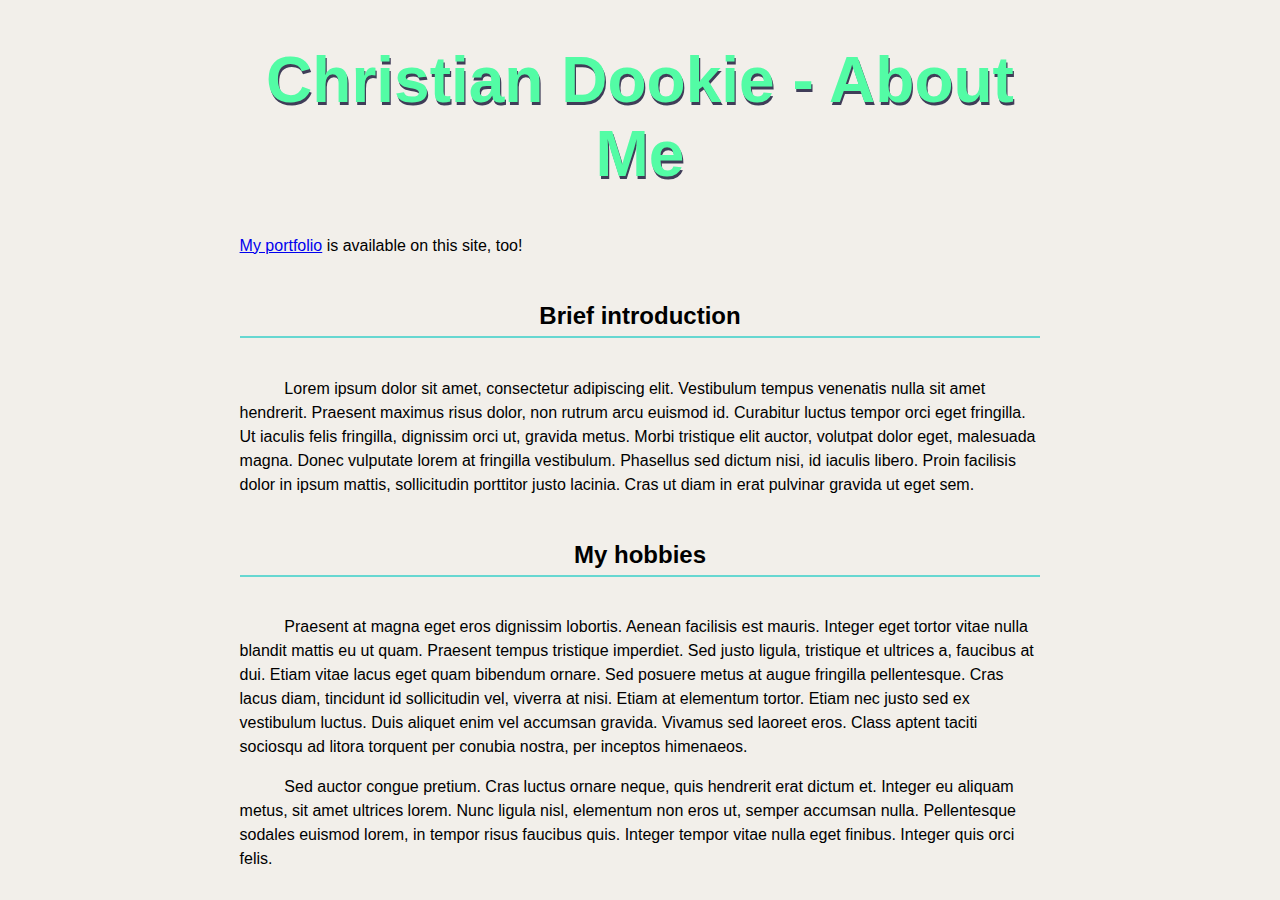
<file: index.html>
<!DOCTYPE html>
<html lang="en">
  <head>
    <meta charset="UTF-8" />
    <meta name="viewport" content="width=device-width, initial-scale=1.0" />
    <link rel="stylesheet" href="./styles/main.css">
    <title>About Me</title>
  </head>
  <body>
    <h1>Christian Dookie - About Me</h1>

    <nav>
      <p>
        <a href="./portfolio.html">My portfolio</a> is available on this site,
        too!
      </p>
    </nav>

    <section>
      <h2>Brief introduction</h2>

      <p>
        Lorem ipsum dolor sit amet, consectetur adipiscing elit. Vestibulum
        tempus venenatis nulla sit amet hendrerit. Praesent maximus risus dolor,
        non rutrum arcu euismod id. Curabitur luctus tempor orci eget fringilla.
        Ut iaculis felis fringilla, dignissim orci ut, gravida metus. Morbi
        tristique elit auctor, volutpat dolor eget, malesuada magna. Donec
        vulputate lorem at fringilla vestibulum. Phasellus sed dictum nisi, id
        iaculis libero. Proin facilisis dolor in ipsum mattis, sollicitudin
        porttitor justo lacinia. Cras ut diam in erat pulvinar gravida ut eget
        sem.
      </p>
    </section>

    <section>
      <h2>My hobbies</h2>

      <p>
        Praesent at magna eget eros dignissim lobortis. Aenean facilisis est
        mauris. Integer eget tortor vitae nulla blandit mattis eu ut quam.
        Praesent tempus tristique imperdiet. Sed justo ligula, tristique et
        ultrices a, faucibus at dui. Etiam vitae lacus eget quam bibendum
        ornare. Sed posuere metus at augue fringilla pellentesque. Cras lacus
        diam, tincidunt id sollicitudin vel, viverra at nisi. Etiam at elementum
        tortor. Etiam nec justo sed ex vestibulum luctus. Duis aliquet enim vel
        accumsan gravida. Vivamus sed laoreet eros. Class aptent taciti sociosqu
        ad litora torquent per conubia nostra, per inceptos himenaeos.
      </p>

      <p>
        Sed auctor congue pretium. Cras luctus ornare neque, quis hendrerit erat
        dictum et. Integer eu aliquam metus, sit amet ultrices lorem. Nunc
        ligula nisl, elementum non eros ut, semper accumsan nulla. Pellentesque
        sodales euismod lorem, in tempor risus faucibus quis. Integer tempor
        vitae nulla eget finibus. Integer quis orci felis.
      </p>
    </section>
  </body>
</html>
</file>
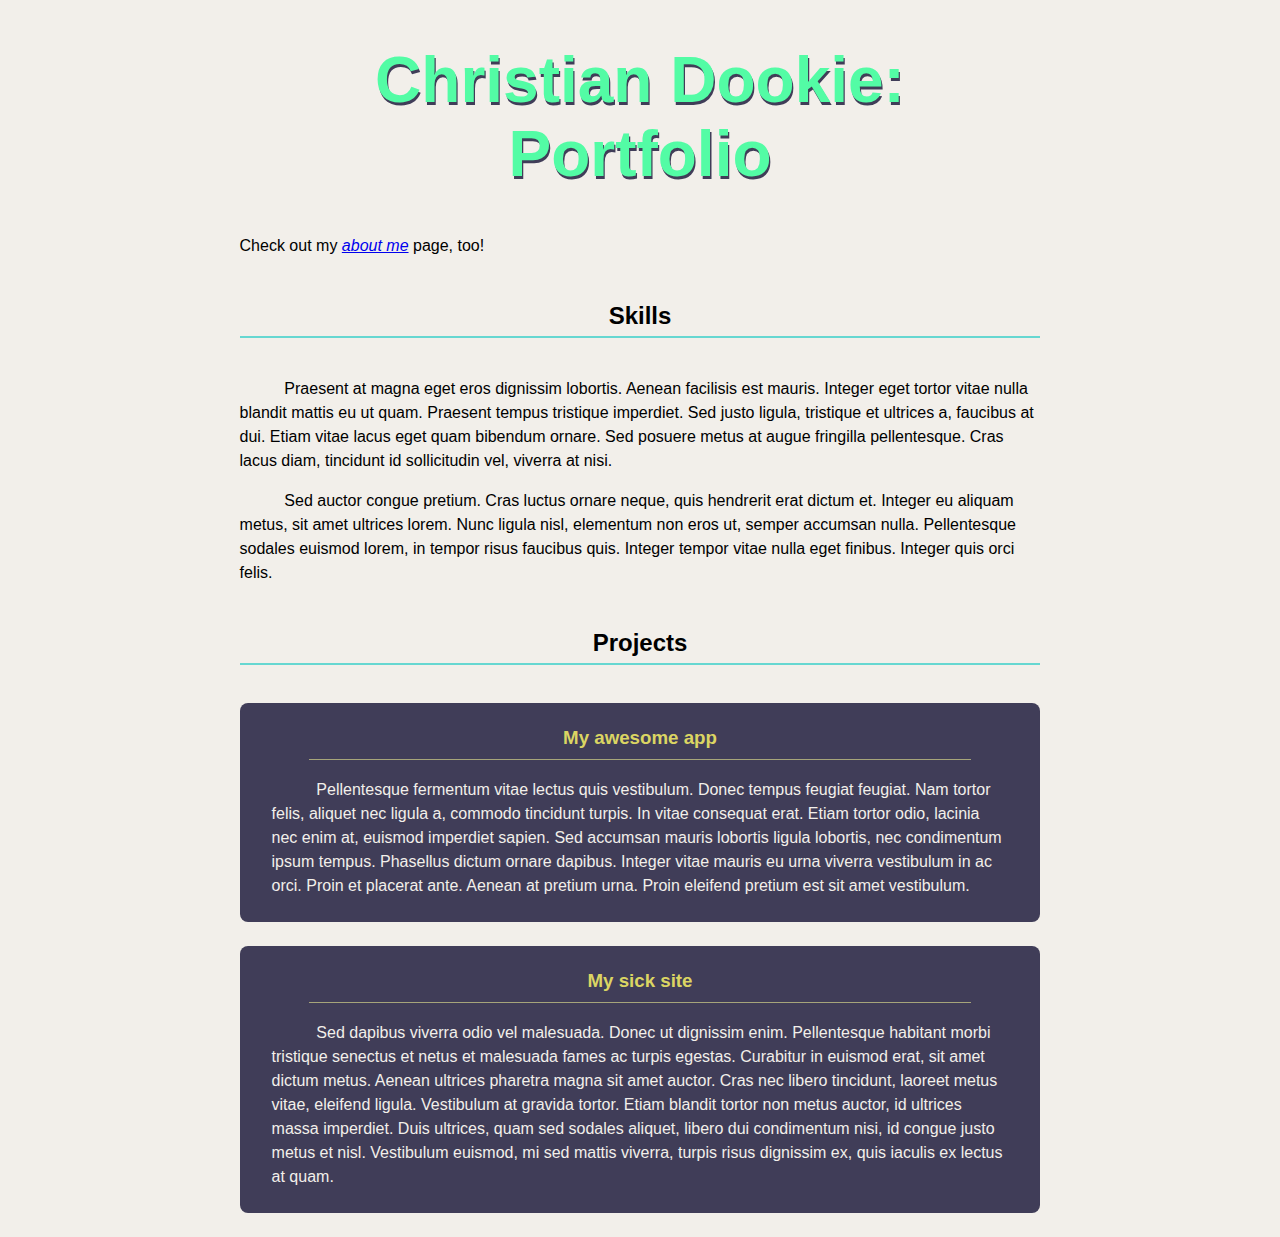
<file: portfolio.html>
<!DOCTYPE html>
<html lang="en">
  <head>
    <meta charset="UTF-8" />
    <meta name="viewport" content="width=device-width, initial-scale=1.0" />
    <link rel="stylesheet" href="./styles/main.css" />
    <title>Portfolio</title>
  </head>
  <body>
    <h1>Christian Dookie: Portfolio</h1>

    <nav>
      <p>
        Check out my <a href="./index.html"><em>about me</em></a> page, too!
      </p>
    </nav>

    <section>
      <h2>Skills</h2>

      <p>
        Praesent at magna eget eros dignissim lobortis. Aenean facilisis est
        mauris. Integer eget tortor vitae nulla blandit mattis eu ut quam.
        Praesent tempus tristique imperdiet. Sed justo ligula, tristique et
        ultrices a, faucibus at dui. Etiam vitae lacus eget quam bibendum
        ornare. Sed posuere metus at augue fringilla pellentesque. Cras lacus
        diam, tincidunt id sollicitudin vel, viverra at nisi.
      </p>

      <p>
        Sed auctor congue pretium. Cras luctus ornare neque, quis hendrerit erat
        dictum et. Integer eu aliquam metus, sit amet ultrices lorem. Nunc
        ligula nisl, elementum non eros ut, semper accumsan nulla. Pellentesque
        sodales euismod lorem, in tempor risus faucibus quis. Integer tempor
        vitae nulla eget finibus. Integer quis orci felis.
      </p>
    </section>

    <section>
      <h2>Projects</h2>

      <div class="project">
        <h3>My awesome app</h3>

        <p>
          Pellentesque fermentum vitae lectus quis vestibulum. Donec tempus
          feugiat feugiat. Nam tortor felis, aliquet nec ligula a, commodo
          tincidunt turpis. In vitae consequat erat. Etiam tortor odio, lacinia
          nec enim at, euismod imperdiet sapien. Sed accumsan mauris lobortis
          ligula lobortis, nec condimentum ipsum tempus. Phasellus dictum ornare
          dapibus. Integer vitae mauris eu urna viverra vestibulum in ac orci.
          Proin et placerat ante. Aenean at pretium urna. Proin eleifend pretium
          est sit amet vestibulum.
        </p>
      </div>

      <div class="project">
        <h3>My sick site</h3>

        <p>
          Sed dapibus viverra odio vel malesuada. Donec ut dignissim enim.
          Pellentesque habitant morbi tristique senectus et netus et malesuada
          fames ac turpis egestas. Curabitur in euismod erat, sit amet dictum
          metus. Aenean ultrices pharetra magna sit amet auctor. Cras nec libero
          tincidunt, laoreet metus vitae, eleifend ligula. Vestibulum at gravida
          tortor. Etiam blandit tortor non metus auctor, id ultrices massa
          imperdiet. Duis ultrices, quam sed sodales aliquet, libero dui
          condimentum nisi, id congue justo metus et nisl. Vestibulum euismod,
          mi sed mattis viverra, turpis risus dignissim ex, quis iaculis ex
          lectus at quam.
        </p>
      </div>
    </section>
  </body>
</html>
</file>
<file: styles/main.css>
/*
 * https://coolors.co/f2efea-fc7753-66d7d1-403d58-dbd56e
 *
 * #F2EFEA - Isabelline
 * #FC7753 - Coral
 * #66D7D1 - Tiffany Blue
 * #403D58 - English Violet
 * #DBD56E - Straw
 */

:root {
    font-family: sans-serif;
    background-color: #F2EFEA;
    color: black;
}

body {
    max-width: 90ch;
    margin: 0 auto;
    line-height: 1.5;
}

h1, h2, h3 {
    text-align: center;
    line-height: normal;
}

h1 {
    font-size: 4em;
    font-weight: 900;
    text-shadow: 0.02em 0.04em #403D58;
    color: #53fca5;
}

h2 {
    border-bottom: 0.1em solid #66D7D1;
    padding: 0.25em;
    margin: 1.6em 0;
}

section p {
    text-indent: 2.8em;
}

.project {
    background-color: #403D58;
    color: #F2EFEA;
    padding: 0.5em 2em;
    border-radius: 0.5em;
    margin-bottom: 1.5em;
}

.project h3 {
    color: #DBD563;
    margin-top: 1rem;
    margin-left: 2em;
    margin-right: 2em;
    border-bottom: 0.1em solid #a6a57a;
    padding-bottom: 0.5em;
}
</file>
